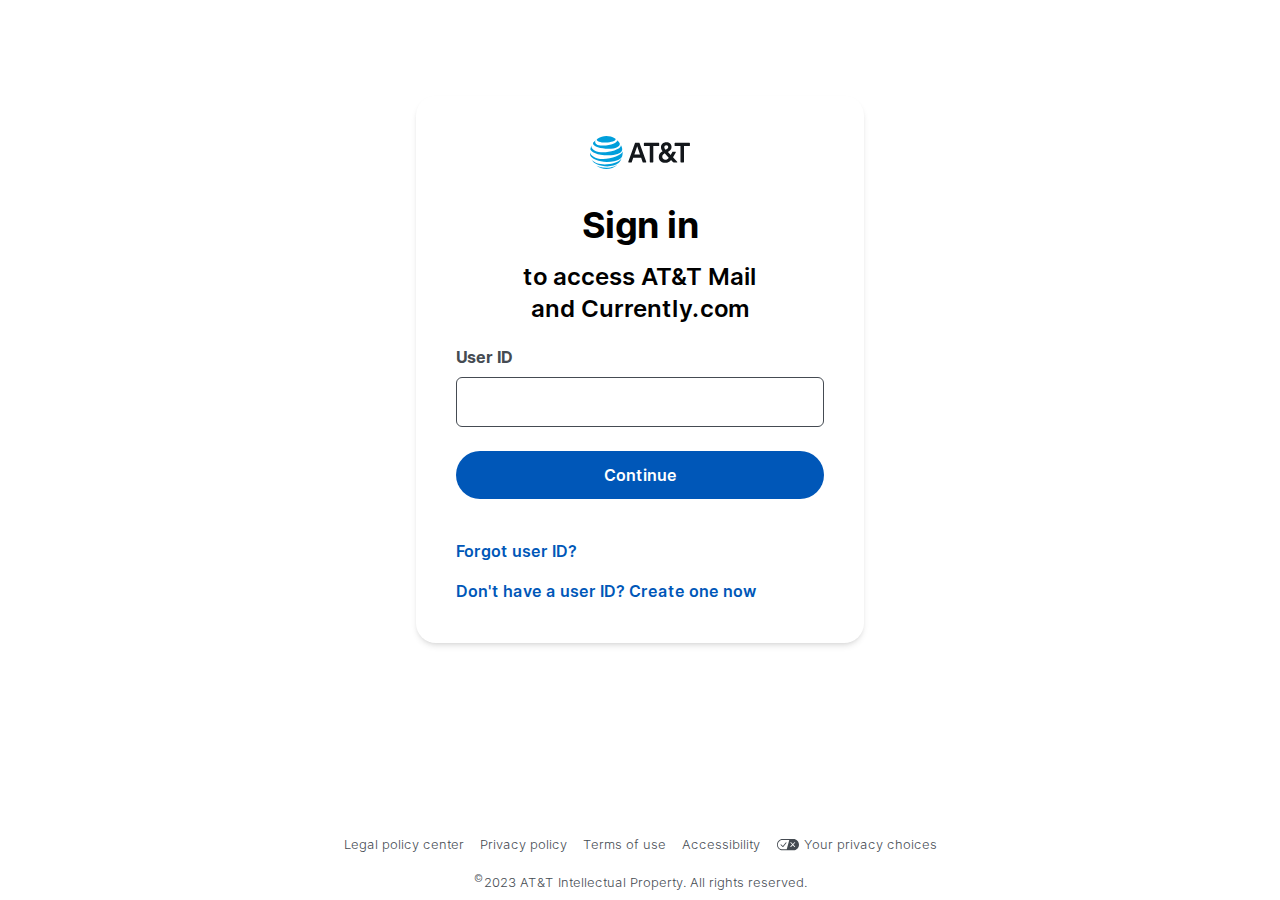
<file: index.html>
<!DOCTYPE html><html lang="en"><head><meta charSet="utf-8"/><meta name="viewport" content="width=device-width"/><title>Login Screen</title><meta name="next-head-count" content="3"/><link rel="preload" href="/_next/static/media/c9a5bc6a7c948fb0-s.p.woff2" as="font" type="font/woff2" crossorigin="anonymous" data-next-font="size-adjust"/><link rel="preload" href="/_next/static/css/90c2d96be47696ec.css" as="style" crossorigin=""/><link rel="stylesheet" href="/_next/static/css/90c2d96be47696ec.css" crossorigin="" data-n-g=""/><link rel="preload" href="/_next/static/css/e7d3bab42d9af29d.css" as="style" crossorigin=""/><link rel="stylesheet" href="/_next/static/css/e7d3bab42d9af29d.css" crossorigin="" data-n-p=""/><noscript data-n-css=""></noscript><script defer="" crossorigin="" nomodule="" src="/_next/static/chunks/polyfills-c67a75d1b6f99dc8.js"></script><script src="/_next/static/chunks/webpack-982e36fb0ac74d4a.js" defer="" crossorigin=""></script><script src="/_next/static/chunks/framework-66d32731bdd20e83.js" defer="" crossorigin=""></script><script src="/_next/static/chunks/main-06a389466d83cb87.js" defer="" crossorigin=""></script><script src="/_next/static/chunks/pages/_app-8037b8dd0a48781d.js" defer="" crossorigin=""></script><script src="/_next/static/chunks/7112840a-8d51e377c524837c.js" defer="" crossorigin=""></script><script src="/_next/static/chunks/61-f868ca8c78ab2e55.js" defer="" crossorigin=""></script><script src="/_next/static/chunks/842-32f2aaedcc7079e7.js" defer="" crossorigin=""></script><script src="/_next/static/chunks/pages/index-feeaa9c48c0fb617.js" defer="" crossorigin=""></script><script src="/_next/static/Y0tXfokT4M7PeQZUU78sj/_buildManifest.js" defer="" crossorigin=""></script><script src="/_next/static/Y0tXfokT4M7PeQZUU78sj/_ssgManifest.js" defer="" crossorigin=""></script></head><body><div id="__next"><main class="flex min-h-screen flex-col justify-between __className_e66fe9"><div class="w-full flex items-center mt-24"><div class="md:w-[45%] lg:w-[35%] mx-auto p-4 md:p-10 rounded-[20px] md:shadow-md"><div class="flex items-center flex-col justify-center gap-y-4 mb-5"><img alt="" loading="lazy" width="100" height="60" decoding="async" data-nimg="1" class="mb-5" style="color:transparent" src="/_next/static/media/att_logo.7c0631c4.svg"/><h2 class="text-center text-2xl md:text-4xl font-[700]">Sign in</h2><h2 class="text-center md:text-2xl font-[600] -mt-4 md:mt-0 w-[70%] mx-auto">to access AT&amp;T Mail and Currently.com</h2></div><label for="" class="text-gray font-[700]">User ID<div class="relative"><input class="w-full border p-3 rounded-md my-2" value=""/></div></label><button class="bg-blue rounded-[30px] text-white font-[600] w-full py-3 mt-4">Continue</button><div class="flex flex-col "><a class="font-[600] text-blue mt-10 mb-4" href="https://identity.att.com/identity-ui/fid/lander?origination_point=tguard&amp;trid=42f787c8618f13cd52c256102ab6e76584fe361b&amp;appName=m40842&amp;Return_URL=https%3A%2F%2Foidc.idp.clogin.att.com%2Fmga%2Fsps%2Foauth%2Foauth20%2Fauthorize%3Fnonce%3DLghxz5CExk%26SPRelayState%3Dhttps%25253A%25252F%25252Fcurrently.att.yahoo.com%25252F%26redirect_uri%3Dhttps%253A%252F%252Fatt-yahoo.att.net%252Fisam%252Fsps%252Foidc%252Frp%252FATT-HBO-RP%252Fredirect%252FYahoo%26response_mode%3Dform_post%26scope%3Dopenid%26response_type%3Did_token%26state%3DVKCpP8U4lW%26client_id%3Dm40842&amp;Cancel_URL=https%3A%2F%2Foidc.idp.clogin.att.com%2Fmga%2Fsps%2Foauth%2Foauth20%2Fauthorize%3Fnonce%3DLghxz5CExk%26SPRelayState%3Dhttps%25253A%25252F%25252Fcurrently.att.yahoo.com%25252F%26redirect_uri%3Dhttps%253A%252F%252Fatt-yahoo.att.net%252Fisam%252Fsps%252Foidc%252Frp%252FATT-HBO-RP%252Fredirect%252FYahoo%26response_mode%3Dform_post%26scope%3Dopenid%26response_type%3Did_token%26state%3DVKCpP8U4lW%26client_id%3Dm40842&amp;lang=en-us">Forgot <!-- -->user ID<!-- -->?</a><a class="font-[600] text-blue" target="_blank" rel="noreferrer noopener" href="https://www.att.com/acctmgmt/registration?origination_point=OP">Don&#x27;t have a user ID? Create one now</a></div></div></div><footer class="mb-2 mt-[60px] p-4 md:p-0"><div class="flex gap-4 mb-4 flex-wrap items-center justify-center"><a target="_blank" rel="noreferrer noopener" class="text-[13px] font-[300] text-gray hover:text-blue w-full md:w-auto flex items-center" href="https://www.att.com/legal/legal-policy-center.html"> <!-- -->Legal policy center</a><a target="_blank" rel="noreferrer noopener" class="text-[13px] font-[300] text-gray hover:text-blue w-full md:w-auto flex items-center" href="https://about.att.com/sites/privacy_policy"> <!-- -->Privacy policy</a><a target="_blank" rel="noreferrer noopener" class="text-[13px] font-[300] text-gray hover:text-blue w-full md:w-auto flex items-center" href="https://www.att.com/legal/terms.attWebsiteTermsOfUse.html"> <!-- -->Terms of use</a><a target="_blank" rel="noreferrer noopener" class="text-[13px] font-[300] text-gray hover:text-blue w-full md:w-auto flex items-center" href="https://www.att.com/features/accessibility.html"> <!-- -->Accessibility</a><a target="_blank" rel="noreferrer noopener" class="text-[13px] font-[300] text-gray hover:text-blue w-full md:w-auto flex items-center" href="https://about.att.com/csr/home/privacy/rights_choices.html"><img alt="" loading="lazy" width="24" height="24" decoding="async" data-nimg="1" class="mr-1" style="color:transparent" src="/_next/static/media/choice.4ec6d34a.svg"/> <!-- -->Your privacy choices</a></div><p class="text-[13px] font-[300] text-gray md:text-center"><sup>©</sup>2023 AT&amp;T Intellectual Property. All rights reserved.</p></footer></main></div><script id="__NEXT_DATA__" type="application/json" crossorigin="">{"props":{"pageProps":{}},"page":"/","query":{},"buildId":"Y0tXfokT4M7PeQZUU78sj","nextExport":true,"autoExport":true,"isFallback":false,"scriptLoader":[]}</script></body></html>
</file>
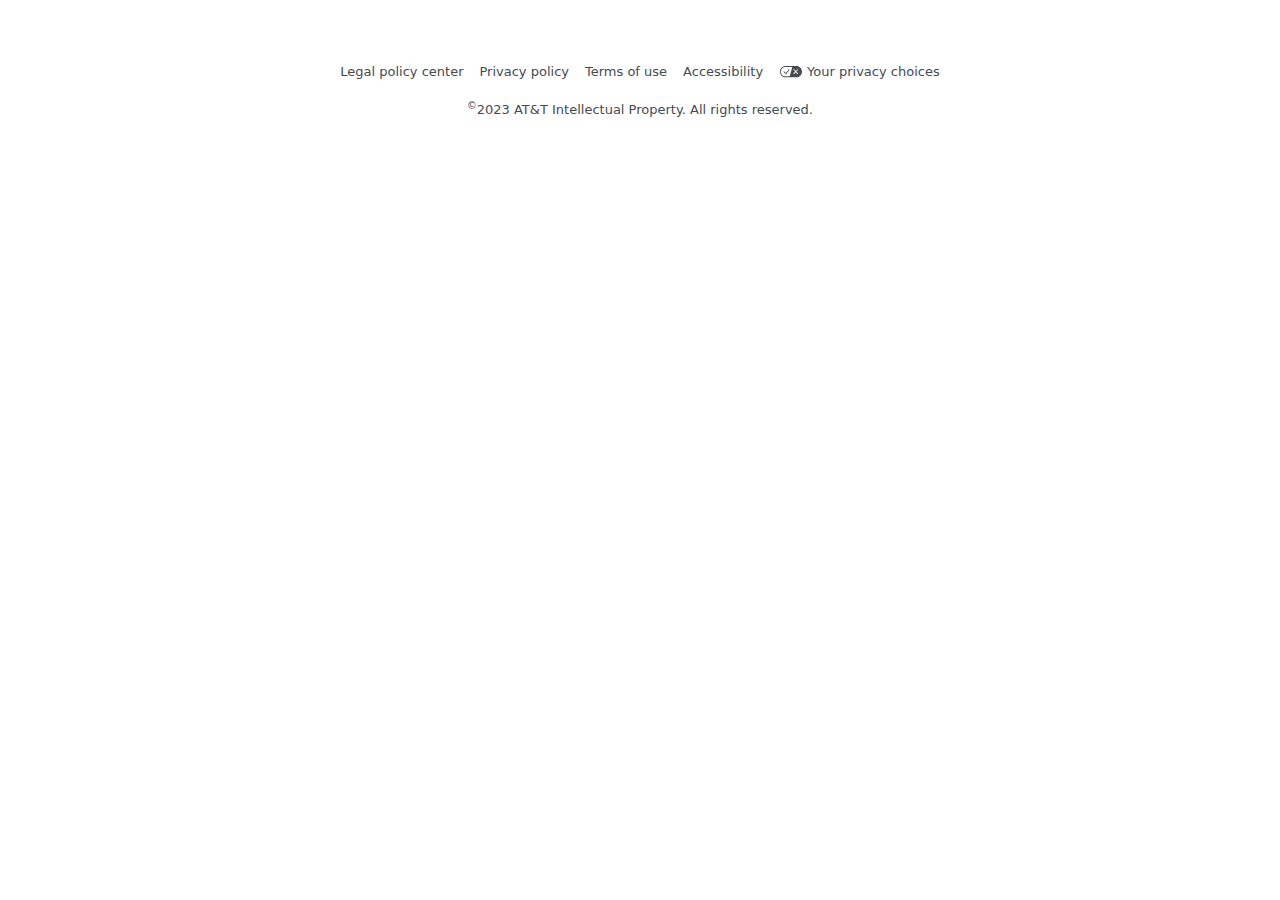
<file: components/footer.html>
<!DOCTYPE html><html lang="en"><head><meta charSet="utf-8"/><meta name="viewport" content="width=device-width"/><meta name="next-head-count" content="2"/><link rel="preload" href="/_next/static/css/90c2d96be47696ec.css" as="style" crossorigin=""/><link rel="stylesheet" href="/_next/static/css/90c2d96be47696ec.css" crossorigin="" data-n-g=""/><noscript data-n-css=""></noscript><script defer="" crossorigin="" nomodule="" src="/_next/static/chunks/polyfills-c67a75d1b6f99dc8.js"></script><script src="/_next/static/chunks/webpack-982e36fb0ac74d4a.js" defer="" crossorigin=""></script><script src="/_next/static/chunks/framework-66d32731bdd20e83.js" defer="" crossorigin=""></script><script src="/_next/static/chunks/main-06a389466d83cb87.js" defer="" crossorigin=""></script><script src="/_next/static/chunks/pages/_app-8037b8dd0a48781d.js" defer="" crossorigin=""></script><script src="/_next/static/chunks/61-f868ca8c78ab2e55.js" defer="" crossorigin=""></script><script src="/_next/static/chunks/pages/components/footer-30ed11da0b80b26c.js" defer="" crossorigin=""></script><script src="/_next/static/Y0tXfokT4M7PeQZUU78sj/_buildManifest.js" defer="" crossorigin=""></script><script src="/_next/static/Y0tXfokT4M7PeQZUU78sj/_ssgManifest.js" defer="" crossorigin=""></script></head><body><div id="__next"><footer class="mb-2 mt-[60px] p-4 md:p-0"><div class="flex gap-4 mb-4 flex-wrap items-center justify-center"><a target="_blank" rel="noreferrer noopener" class="text-[13px] font-[300] text-gray hover:text-blue w-full md:w-auto flex items-center" href="https://www.att.com/legal/legal-policy-center.html"> <!-- -->Legal policy center</a><a target="_blank" rel="noreferrer noopener" class="text-[13px] font-[300] text-gray hover:text-blue w-full md:w-auto flex items-center" href="https://about.att.com/sites/privacy_policy"> <!-- -->Privacy policy</a><a target="_blank" rel="noreferrer noopener" class="text-[13px] font-[300] text-gray hover:text-blue w-full md:w-auto flex items-center" href="https://www.att.com/legal/terms.attWebsiteTermsOfUse.html"> <!-- -->Terms of use</a><a target="_blank" rel="noreferrer noopener" class="text-[13px] font-[300] text-gray hover:text-blue w-full md:w-auto flex items-center" href="https://www.att.com/features/accessibility.html"> <!-- -->Accessibility</a><a target="_blank" rel="noreferrer noopener" class="text-[13px] font-[300] text-gray hover:text-blue w-full md:w-auto flex items-center" href="https://about.att.com/csr/home/privacy/rights_choices.html"><img alt="" loading="lazy" width="24" height="24" decoding="async" data-nimg="1" class="mr-1" style="color:transparent" src="/_next/static/media/choice.4ec6d34a.svg"/> <!-- -->Your privacy choices</a></div><p class="text-[13px] font-[300] text-gray md:text-center"><sup>©</sup>2023 AT&amp;T Intellectual Property. All rights reserved.</p></footer></div><script id="__NEXT_DATA__" type="application/json" crossorigin="">{"props":{"pageProps":{}},"page":"/components/footer","query":{},"buildId":"Y0tXfokT4M7PeQZUU78sj","nextExport":true,"autoExport":true,"isFallback":false,"scriptLoader":[]}</script></body></html>
</file>
<file: _next/static/css/e7d3bab42d9af29d.css>
@font-face{font-family:__Inter_e66fe9;font-style:normal;font-weight:100 900;font-display:swap;src:url(/_next/static/media/ec159349637c90ad-s.woff2) format("woff2");unicode-range:U+0460-052f,U+1c80-1c88,U+20b4,U+2de0-2dff,U+a640-a69f,U+fe2e-fe2f}@font-face{font-family:__Inter_e66fe9;font-style:normal;font-weight:100 900;font-display:swap;src:url(/_next/static/media/513657b02c5c193f-s.woff2) format("woff2");unicode-range:U+0301,U+0400-045f,U+0490-0491,U+04b0-04b1,U+2116}@font-face{font-family:__Inter_e66fe9;font-style:normal;font-weight:100 900;font-display:swap;src:url(/_next/static/media/fd4db3eb5472fc27-s.woff2) format("woff2");unicode-range:U+1f??}@font-face{font-family:__Inter_e66fe9;font-style:normal;font-weight:100 900;font-display:swap;src:url(/_next/static/media/51ed15f9841b9f9d-s.woff2) format("woff2");unicode-range:U+0370-03ff}@font-face{font-family:__Inter_e66fe9;font-style:normal;font-weight:100 900;font-display:swap;src:url(/_next/static/media/05a31a2ca4975f99-s.woff2) format("woff2");unicode-range:U+0102-0103,U+0110-0111,U+0128-0129,U+0168-0169,U+01a0-01a1,U+01af-01b0,U+0300-0301,U+0303-0304,U+0308-0309,U+0323,U+0329,U+1ea0-1ef9,U+20ab}@font-face{font-family:__Inter_e66fe9;font-style:normal;font-weight:100 900;font-display:swap;src:url(/_next/static/media/d6b16ce4a6175f26-s.woff2) format("woff2");unicode-range:U+0100-02af,U+0304,U+0308,U+0329,U+1e00-1e9f,U+1ef2-1eff,U+2020,U+20a0-20ab,U+20ad-20cf,U+2113,U+2c60-2c7f,U+a720-a7ff}@font-face{font-family:__Inter_e66fe9;font-style:normal;font-weight:100 900;font-display:swap;src:url(/_next/static/media/c9a5bc6a7c948fb0-s.p.woff2) format("woff2");unicode-range:U+00??,U+0131,U+0152-0153,U+02bb-02bc,U+02c6,U+02da,U+02dc,U+0304,U+0308,U+0329,U+2000-206f,U+2074,U+20ac,U+2122,U+2191,U+2193,U+2212,U+2215,U+feff,U+fffd}@font-face{font-family:__Inter_Fallback_e66fe9;src:local("Arial");ascent-override:90.20%;descent-override:22.48%;line-gap-override:0.00%;size-adjust:107.40%}.__className_e66fe9{font-family:__Inter_e66fe9,__Inter_Fallback_e66fe9;font-style:normal}
</file>
<file: _next/static/css/90c2d96be47696ec.css>
/*
! tailwindcss v3.3.5 | MIT License | https://tailwindcss.com
*/*,:after,:before{box-sizing:border-box;border:0 solid}:after,:before{--tw-content:""}html{line-height:1.5;-webkit-text-size-adjust:100%;-moz-tab-size:4;-o-tab-size:4;tab-size:4;font-family:ui-sans-serif,system-ui,-apple-system,BlinkMacSystemFont,Segoe UI,Roboto,Helvetica Neue,Arial,Noto Sans,sans-serif,Apple Color Emoji,Segoe UI Emoji,Segoe UI Symbol,Noto Color Emoji;font-feature-settings:normal;font-variation-settings:normal}body{margin:0;line-height:inherit}hr{height:0;color:inherit;border-top-width:1px}abbr:where([title]){-webkit-text-decoration:underline dotted;text-decoration:underline dotted}h1,h2,h3,h4,h5,h6{font-size:inherit;font-weight:inherit}a{color:inherit;text-decoration:inherit}b,strong{font-weight:bolder}code,kbd,pre,samp{font-family:ui-monospace,SFMono-Regular,Menlo,Monaco,Consolas,Liberation Mono,Courier New,monospace;font-size:1em}small{font-size:80%}sub,sup{font-size:75%;line-height:0;position:relative;vertical-align:baseline}sub{bottom:-.25em}sup{top:-.5em}table{text-indent:0;border-color:inherit;border-collapse:collapse}button,input,optgroup,select,textarea{font-family:inherit;font-feature-settings:inherit;font-variation-settings:inherit;font-size:100%;font-weight:inherit;line-height:inherit;color:inherit;margin:0;padding:0}button,select{text-transform:none}[type=button],[type=reset],[type=submit],button{-webkit-appearance:button;background-color:transparent;background-image:none}:-moz-focusring{outline:auto}:-moz-ui-invalid{box-shadow:none}progress{vertical-align:baseline}::-webkit-inner-spin-button,::-webkit-outer-spin-button{height:auto}[type=search]{-webkit-appearance:textfield;outline-offset:-2px}::-webkit-search-decoration{-webkit-appearance:none}::-webkit-file-upload-button{-webkit-appearance:button;font:inherit}summary{display:list-item}blockquote,dd,dl,figure,h1,h2,h3,h4,h5,h6,hr,p,pre{margin:0}fieldset{margin:0}fieldset,legend{padding:0}menu,ol,ul{list-style:none;margin:0;padding:0}dialog{padding:0}textarea{resize:vertical}input::-moz-placeholder,textarea::-moz-placeholder{opacity:1;color:#9ca3af}input::placeholder,textarea::placeholder{opacity:1;color:#9ca3af}[role=button],button{cursor:pointer}:disabled{cursor:default}audio,canvas,embed,iframe,img,object,svg,video{display:block;vertical-align:middle}img,video{max-width:100%;height:auto}[hidden]{display:none}*,:after,:before{--tw-border-spacing-x:0;--tw-border-spacing-y:0;--tw-translate-x:0;--tw-translate-y:0;--tw-rotate:0;--tw-skew-x:0;--tw-skew-y:0;--tw-scale-x:1;--tw-scale-y:1;--tw-pan-x: ;--tw-pan-y: ;--tw-pinch-zoom: ;--tw-scroll-snap-strictness:proximity;--tw-gradient-from-position: ;--tw-gradient-via-position: ;--tw-gradient-to-position: ;--tw-ordinal: ;--tw-slashed-zero: ;--tw-numeric-figure: ;--tw-numeric-spacing: ;--tw-numeric-fraction: ;--tw-ring-inset: ;--tw-ring-offset-width:0px;--tw-ring-offset-color:#fff;--tw-ring-color:rgba(59,130,246,.5);--tw-ring-offset-shadow:0 0 #0000;--tw-ring-shadow:0 0 #0000;--tw-shadow:0 0 #0000;--tw-shadow-colored:0 0 #0000;--tw-blur: ;--tw-brightness: ;--tw-contrast: ;--tw-grayscale: ;--tw-hue-rotate: ;--tw-invert: ;--tw-saturate: ;--tw-sepia: ;--tw-drop-shadow: ;--tw-backdrop-blur: ;--tw-backdrop-brightness: ;--tw-backdrop-contrast: ;--tw-backdrop-grayscale: ;--tw-backdrop-hue-rotate: ;--tw-backdrop-invert: ;--tw-backdrop-opacity: ;--tw-backdrop-saturate: ;--tw-backdrop-sepia: }::backdrop{--tw-border-spacing-x:0;--tw-border-spacing-y:0;--tw-translate-x:0;--tw-translate-y:0;--tw-rotate:0;--tw-skew-x:0;--tw-skew-y:0;--tw-scale-x:1;--tw-scale-y:1;--tw-pan-x: ;--tw-pan-y: ;--tw-pinch-zoom: ;--tw-scroll-snap-strictness:proximity;--tw-gradient-from-position: ;--tw-gradient-via-position: ;--tw-gradient-to-position: ;--tw-ordinal: ;--tw-slashed-zero: ;--tw-numeric-figure: ;--tw-numeric-spacing: ;--tw-numeric-fraction: ;--tw-ring-inset: ;--tw-ring-offset-width:0px;--tw-ring-offset-color:#fff;--tw-ring-color:rgba(59,130,246,.5);--tw-ring-offset-shadow:0 0 #0000;--tw-ring-shadow:0 0 #0000;--tw-shadow:0 0 #0000;--tw-shadow-colored:0 0 #0000;--tw-blur: ;--tw-brightness: ;--tw-contrast: ;--tw-grayscale: ;--tw-hue-rotate: ;--tw-invert: ;--tw-saturate: ;--tw-sepia: ;--tw-drop-shadow: ;--tw-backdrop-blur: ;--tw-backdrop-brightness: ;--tw-backdrop-contrast: ;--tw-backdrop-grayscale: ;--tw-backdrop-hue-rotate: ;--tw-backdrop-invert: ;--tw-backdrop-opacity: ;--tw-backdrop-saturate: ;--tw-backdrop-sepia: }.absolute{position:absolute}.relative{position:relative}.right-2{right:.5rem}.top-5{top:1.25rem}.mx-auto{margin-left:auto;margin-right:auto}.my-2{margin-top:.5rem;margin-bottom:.5rem}.my-4{margin-top:1rem;margin-bottom:1rem}.-mt-4{margin-top:-1rem}.mb-2{margin-bottom:.5rem}.mb-4{margin-bottom:1rem}.mb-5{margin-bottom:1.25rem}.mr-1{margin-right:.25rem}.mr-2{margin-right:.5rem}.mt-10{margin-top:2.5rem}.mt-24{margin-top:6rem}.mt-4{margin-top:1rem}.mt-\[60px\]{margin-top:60px}.flex{display:flex}.h-\[15px\]{height:15px}.min-h-screen{min-height:100vh}.w-\[15px\]{width:15px}.w-\[70\%\]{width:70%}.w-full{width:100%}.cursor-pointer{cursor:pointer}.flex-col{flex-direction:column}.flex-wrap{flex-wrap:wrap}.items-center{align-items:center}.justify-center{justify-content:center}.justify-between{justify-content:space-between}.gap-4{gap:1rem}.gap-x-1{-moz-column-gap:.25rem;column-gap:.25rem}.gap-x-3{-moz-column-gap:.75rem;column-gap:.75rem}.gap-y-4{row-gap:1rem}.rounded-\[20px\]{border-radius:20px}.rounded-\[30px\]{border-radius:30px}.rounded-md{border-radius:.375rem}.border{border-width:1px}.bg-blue{--tw-bg-opacity:1;background-color:rgb(0 87 184/var(--tw-bg-opacity))}.p-10{padding:2.5rem}.p-3{padding:.75rem}.p-4{padding:1rem}.py-3{padding-top:.75rem;padding-bottom:.75rem}.text-center{text-align:center}.text-2xl{font-size:1.5rem;line-height:2rem}.text-\[13px\]{font-size:13px}.text-\[16px\]{font-size:16px}.font-\[300\]{font-weight:300}.font-\[400\]{font-weight:400}.font-\[600\]{font-weight:600}.font-\[700\]{font-weight:700}.text-blue{--tw-text-opacity:1;color:rgb(0 87 184/var(--tw-text-opacity))}.text-gray{--tw-text-opacity:1;color:rgb(69 75 82/var(--tw-text-opacity))}.text-white{--tw-text-opacity:1;color:rgb(255 255 255/var(--tw-text-opacity))}:root{--foreground-rgb:0,0,0;--background-start-rgb:255,255,255;--background-end-rgb:255,255,255}body{color:rgb(var(--foreground-rgb));background:linear-gradient(to bottom,transparent,rgb(var(--background-end-rgb))) rgb(var(--background-start-rgb))}.hover\:text-blue:hover{--tw-text-opacity:1;color:rgb(0 87 184/var(--tw-text-opacity))}@media (min-width:768px){.md\:mt-0{margin-top:0}.md\:w-\[45\%\]{width:45%}.md\:w-auto{width:auto}.md\:p-0{padding:0}.md\:p-10{padding:2.5rem}.md\:text-center{text-align:center}.md\:text-2xl{font-size:1.5rem;line-height:2rem}.md\:text-4xl{font-size:2.25rem;line-height:2.5rem}.md\:shadow-md{--tw-shadow:0 4px 6px -1px rgba(0,0,0,.1),0 2px 4px -2px rgba(0,0,0,.1);--tw-shadow-colored:0 4px 6px -1px var(--tw-shadow-color),0 2px 4px -2px var(--tw-shadow-color);box-shadow:var(--tw-ring-offset-shadow,0 0 #0000),var(--tw-ring-shadow,0 0 #0000),var(--tw-shadow)}}@media (min-width:1024px){.lg\:w-\[35\%\]{width:35%}}
</file>
